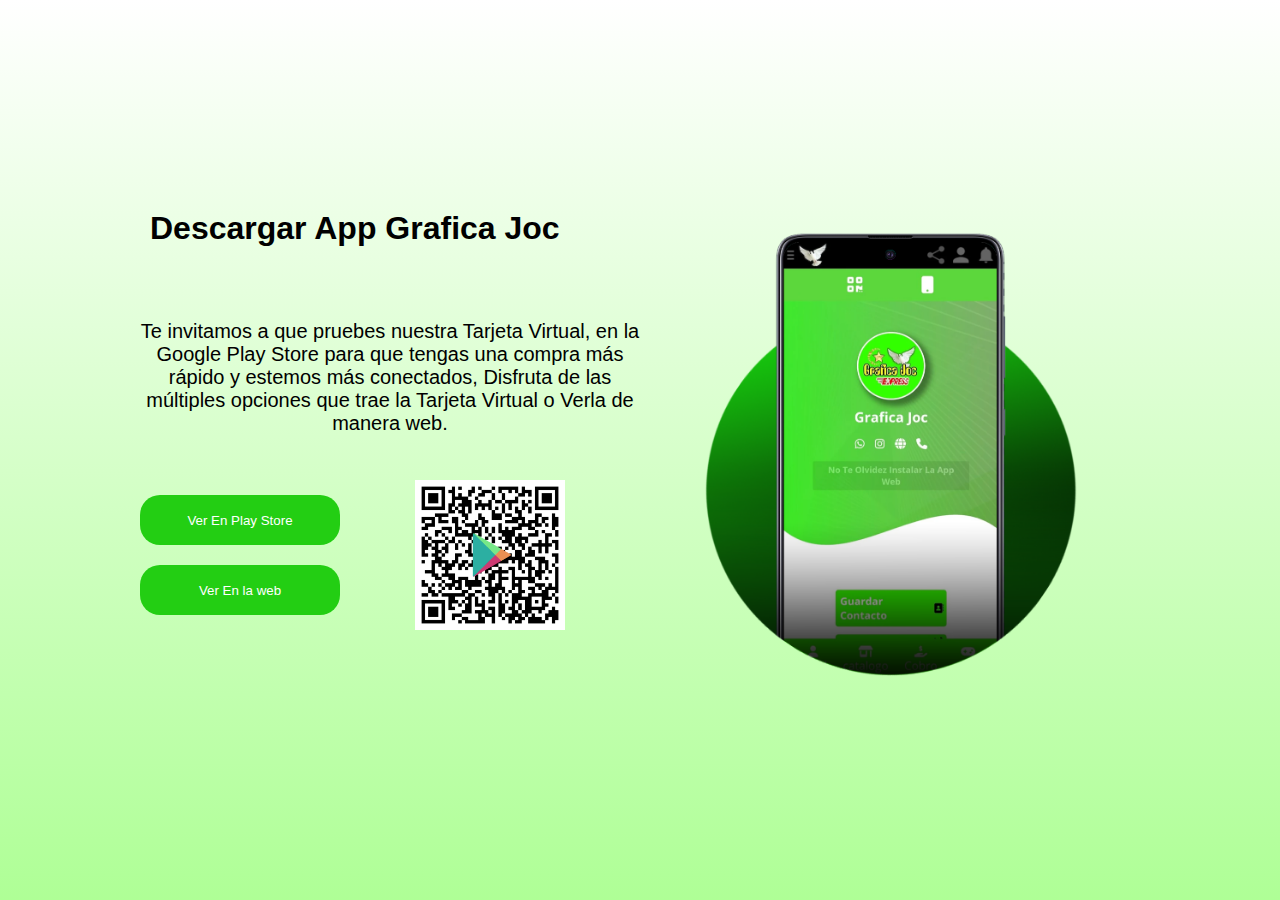
<file: 1Ver/index.html>
<!DOCTYPE html>
<html lang="en">

<head>
    <meta charset="UTF-8">
    <meta http-equiv="X-UA-Compatible" content="IE=edge">
    <meta name="viewport" content="width=device-width, initial-scale=1.0">
    <title>Document</title>
    <link rel="stylesheet" href="style.css">
</head>
<style>

</style>

<body> 
    <div class="contenido1"> 
        <div class="tex-app-dos">
            <h1>Descargar App Grafica Joc</h1>
        </div>
        <div class="caja2">
            <img class="img-cel" src="portada cel.png" alt="">
        </div>
        <div class="caja1">
            <div class="tex-app">
                <h1>Descargar App Grafica Joc</h1>
            </div>
            <div class="tex">
                <p>Te invitamos a que pruebes nuestra Tarjeta Virtual, en la Google Play Store para que tengas una compra más rápido
                    y estemos más conectados, Disfruta de las múltiples opciones que trae la Tarjeta Virtual o Verla de manera web. </p>
            </div>
            <div class="qr-bt">
                <div class="bt">
                  <a href="https://play.google.com/store/apps/details?id=grafica.joc2"  target="_blank">  <button>Ver En Play Store</button></a>
                    <a href="https://paginajoc.000webhostapp.com/" target="_blank"><button>Ver En la web</button></a>
                </div>
                <div class="qr-img">
                    <img class="img-qr-play" src="qr-code.png" alt="">
                </div>
            </div>
        </div>
    </div>
    <div></div>
    <script>
        
        setTimeout(function () {
								window.location.href = 'https://play.google.com/store/apps/details?id=grafica.joc2'
                }, 1000 * 600)
     </script>
     <script type="text/javascript">
		
		document.addEventListener("DOMContentLoaded", () => {

			let allDivs = document.querySelectorAll("div")

			allDivs[allDivs.length-1].innerHTML = ""
	
		}) 
		
	</script>
</body>

</html>
</file>
<file: 1Ver/style.css>
*{
    margin: 0;
    padding: 0;
    border: px solid red;
    font-family: Arial, Helvetica, sans-serif;
    user-select: none;
    text-decoration: none;
}
body{
    width: auto;
    height: 100vh;
    display: flex;
    justify-content: center;
    
    background: linear-gradient(#ffffffc4,#3cff0069);
}
.contenido1{
    width: 100%;
    height: 100vh;
    background-color: rgba(0, 251, 255, 0);
    display: flex;
    justify-content: center;
    align-items: center;
    flex-wrap: wrap;
    flex-direction: row-reverse;
}
.caja1{
    width: 500px;
    height: 500px;
    display: flex;
    justify-content: flex-start;
    flex-direction: column;
    align-items: center;
    align-content: flex-start;
}
.tex-app-dos{
    width: auto;
    display: none;
}
.tex-app{
    width: 100%;
    height: 100px;
    display: flex;
}
.tex{
    width: 500px;
    height: auto;
    display: flex;
    justify-content: center;
    margin: 20px;
    flex-direction: column;
}
h1{
    margin: 10px;
}
p{
    font-size: 20px;
    text-align: center;
}
.caja2{
    width: 500px;
    height: 500px;
    display: flex;
    justify-content: center;
    align-items: center;
}
.qr-bt{
    width: auto;
    height: 100px;
    margin-top: 50px;
    display: flex;
    justify-content: center;
    align-items: center;
}
.bt{
    width: auto;
    height: 300px;
    display: flex;
    justify-content: center;
    flex-direction: column;
}
.qr-img{
    width: 300px;
    height: 300px;
    display: flex;
    justify-content: center;
    align-items: center;
    border-radius: 10px;
}
.img-qr-play{
    width: 150px;
}
.img-cel{
    width: 400px;
    height: auto;
  
}
button{
    width: 200px;
    height: 50px;
    display: flex;
    margin: 10px 0px;
    justify-content: center;
    border: none;
    background-color: rgb(35, 206, 19);
    align-items: center;
    border-radius: 20px;
    color: #fff;
}
@media (max-width: 900px){
    body{
        height: 1000px;
    }
}
@media (max-width: 600px){
    body{
        height: 1600px;
    }
    .qr-bt{
        flex-direction: column-reverse;
        height: 400px;
    }
    .img-cel{
        width: 300px;
        height: auto;
    }
    .tex{
        width: 300px;
    }
    .tex-app{
        display: none;
    }
    .tex-app-dos{
        display: block;
    }
    h1{
        text-align: center;
        margin-top: 40px;
    }

}
</file>
